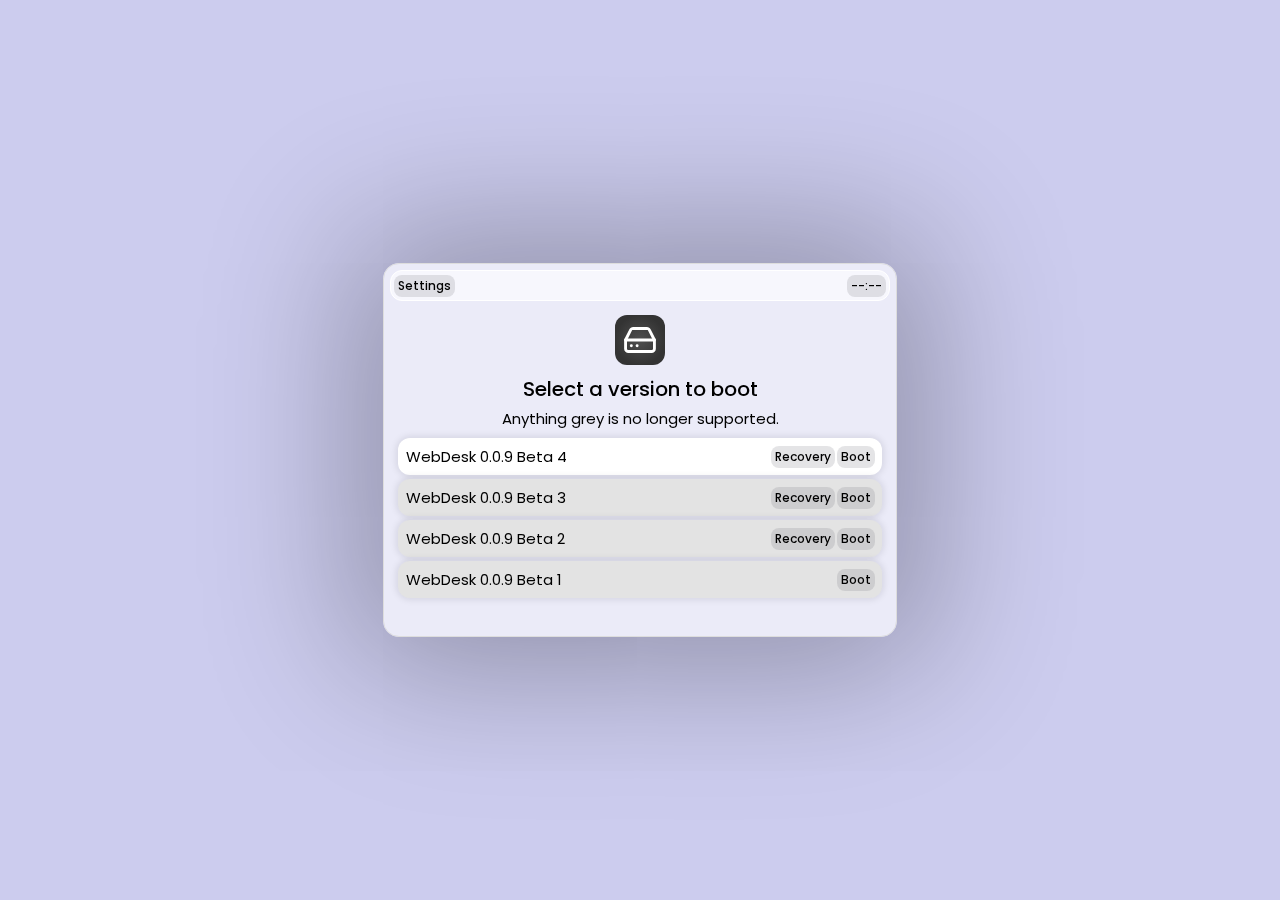
<file: index.html>
<!DOCTYPE html>
<html lang="en">

<head>
    <link rel="stylesheet" href="./assets/style.css">
    <meta charset="UTF-8">
    <meta name="viewport" content="width=device-width, initial-scale=1.0, user-scalable=no">
    <meta name="apple-mobile-web-app-capable" content="yes">
    <link rel="shortcut icon" href="./assets/img/favicon.png">
    <link rel="apple-touch-icon" href="./assets/img/noround.png">
    <title>WebDesk</title>
</head>
<script>
    var deskid;
    var setupd;
</script>
<style>
    :root {
        --accent: 120, 120, 130 !important;
    }

    .b2 {
        border-radius: 12px;
        box-sizing: border-box;
        width: 100%;
        padding: 6px;
        padding-left: 8px;
        background-color: #fff;
        display: flex;
        align-items: center;
        justify-content: space-between;
        margin-bottom: 4px;
        box-shadow: rgba(0, 0, 0, 0.1) 0px 0px 7.5px 1.5px;
    }

    .old {
        background-color: #e3e3e3;
    }

    @keyframes bootbg {
        0% {
            background-color: #000;
        }

        100% {
            background-color: #ccccee;
        }
    }

    body {
        animation: bootbg 0.9s;
        background-color: #ccccee;
    }

    #curtain {
        position: fixed;
        left: 0px; right: 0px; top: 0px; bottom: 0px;
        z-index: 99;
        background-color: #000;
        display: none;
    }
</style>

<body>
    <div id="setuparea">
        <div class="setupblur">

        </div>
        <div class="setupbox" style="width: 500px; height: 360px;">
            <div class="setupbar" id="setupbar1">
                <div class="tnav"><button class="b4" onclick="options();">Settings</button></div>
                <div class="title"><button class="time b4">--:--</button></div>
            </div>
            <div id="setup1" class="setb">
                <img src="./assets/img/icons/disk.svg" class="setupi"></img>
                <p class="h2">Select a version to boot</p>
                <p style="margin-bottom: 8px;">Anything grey is no longer supported.</p>
                <div class="b2">
                    <div class="tnav">WebDesk 0.0.9 Beta 4</div>
                    <div class="title"><button class="b4">Recovery</button><button class="b4"
                            onclick="op('https://webdesk-again.vercel.app');">Boot</button></div>
                </div>
                <div class="b2 old">
                    <div class="tnav">WebDesk 0.0.9 Beta 3</div>
                    <div class="title"><button class="b4">Recovery</button><button class="b4"
                            onclick="op('./webdesk.html');">Boot</button></div>
                </div>
                <div class="b2 old">
                    <div class="tnav">WebDesk 0.0.9 Beta 2</div>
                    <div class="title"><button class="b4"
                            onclick="op('https://webdesk-beta.vercel.app/rec.html');">Recovery</button><button
                            class="b4" onclick="op('https://webdesk-beta.vercel.app');">Boot</button></div>
                </div>
                <div class="b2 old">
                    <div class="tnav">WebDesk 0.0.9 Beta 1</div>
                    <div class="title"><button class="b4" onclick="op('https://betawebdesk.vercel.app');">Boot</button>
                    </div>
                </div>
            </div>
        </div>
    </div>
    <div id="curtain">

    </div>
</body>
<script>
    function op(src) {
        ui.show(document.getElementById('curtain'), 300);
        setTimeout(function () { window.location.href = src; }, 270);
        setTimeout(function () { ui.hide(document.getElementById('curtain'), 300); }, 700);
    }
</script>

</html>
<script src="./assets/lib/jq.js"></script>
<script src="./assets/lib/peer.js"></script>
<script src="./assets/code/core.js"></script>
<script src="./assets/code/wm.js"></script>
<script src="./assets/code/services.js"></script>
<script src="./assets/code/ui.js"></script>
<script src="./assets/code/fs.js"></script>
</file>
<file: assets/style.css>
:root {
    --sh1: #9999FF;
    --sh2: #bbbbff;
    --bg1: #eeeeff;
    --bg2: #ccccff;
    --accent: 60, 70, 235;
    --acc: var(--accent);
    --ui1: rgb(255, 255, 255, 0.6);
    --ui2: #ffffff;
    --ui3: #dddddd;
    --font: #000;
    --bl1: 12px;
    --bl2: 8px;
    --rad1: 16px;
    --rad2: 12px;
    --rad3: 8px;
    --fz1: 15px;
    --fz2: 12px;
}

#background {
    position: fixed;
    left: 0;
    right: 0;
    bottom: 0;
    top: 0;
    width: 100%;
    z-index: -2;
    height: 100%;
    background: linear-gradient(180deg, var(--bg2), var(--bg1));
}

@font-face {
    font-family: 'Poppins';
    src: url(./fonts/Poppins-Regular.ttf);
}

@font-face {
    font-family: 'PoppinsB';
    src: url(./fonts/Poppins-Bold.ttf);
}

@font-face {
    font-family: 'PoppinsM';
    src: url(./fonts/Poppins-Medium.ttf);
}

@font-face {
    font-family: 'MonoS';
    src: url(./fonts/mono.ttf);
}

body {
    background-color: #000;
    animation: fade 0.7s;
    color: var(--font);
    font-family: 'Poppins', Arial;
    text-align: center;
    font-size: var(--fz1);
}

.bold {
    font-family: "PoppinsB";
}

.med {
    font-family: "PoppinsM";
}

html,
body {
    overscroll-behavior: none;
}

button {
    cursor: pointer;
    font-family: 'PoppinsM', Arial;
    color: var(--font);
}

#fucked {
    position: fixed;
    left: 0px;
    top: 0px;
    bottom: 0px;
    right: 0px;
    background-color: #000;
    z-index: 9999;
    display: none;
}

.center {
    position: fixed;
    left: 50%;
    top: 50%;
    transform: translate(-50%, -50%);
}

@keyframes fade {
    0% {
        opacity: 0%;
    }

    10% {
        opacity: 0%;
    }

    100% {
        opacity: 100%;
    }
}

.setupi {
    width: 50px;
    height: 50px;
    border-radius: var(--rad2);
}

p {
    padding: 0px;
    margin: 3px;
    font-family: 'Poppins', Arial;
    font-size: var(--fz1);
}

@media (max-width:400px) {
    .setup {
        width: 85% !important;
    }

    .winb {
        width: 15px !important;
        height: 15px !important;
        margin-right: 9px;
    }

    @media (max-height:700px) {
        .setup {
            height: 80% !important;
        }
    }
}

.setupbox {
    position: fixed;
    transform: translate(-50%, -50%) scale(1.0);
    box-shadow: rgba(0, 0, 0, 0.3) 0px 0px 150px 30px;
    left: 50%;
    top: 50%;
    padding: 6px;
    border: 1px solid var(--ui3);
    background-color: var(--ui1);
    border-radius: var(--rad1);
    max-width: 85% !important;
    animation: setup 1.4s cubic-bezier(0.25, 1, 0.5, 1) forwards;
    width: 550px;
    height: 400px;
    overflow: auto !important;
    z-index: 4 !important;
}

.setb {
    padding: 8px;
    overflow: auto !important;
    padding-bottom: 25px;
}

.window {
    position: absolute;
    border-radius: var(--rad1);
    box-shadow: rgba(0, 0, 0, 0.3) 0px 0px 150px 30px;
    border: 1px solid var(--ui3);
    max-width: 85%;
    max-height: 90%;
    width: auto;
    height: auto;
    z-index: 5;
    background-color: var(--ui1);
    display: none;
    overflow: auto !important;
    -webkit-backdrop-filter: blur(var(--bl1));
    backdrop-filter: blur(var(--bl1));
}

.content {
    padding: 10px;
}

.tb {
    display: flex;
    align-items: center;
    justify-content: space-between;
    padding: 9px;
    padding-left: 11px;
    padding-right: 11px;
    background-color: var(--ui2);
    width: 100%;
    box-sizing: border-box;
    user-select: none;
    border-top-left-radius: 13px;
    border-top-right-radius: 13px;
    border-bottom: 1px solid var(--ui3);
    transition: 0.05s;
}

.tnav {
    display: flex;
    flex-grow: 1;
    align-items: center;
}

.title {
    flex-grow: 1;
    text-align: right;
    white-space: nowrap;
    text-overflow: ellipsis;
    margin-left: 2px;
}

.winb {
    width: 14px;
    height: 14px;
    border: 2px solid rgba(0, 0, 0, 0) important;
    margin-right: 7px;
    border-radius: 50%;
    background-color: rgba(127, 127, 127, 0.5);
    display: flex;
    align-items: center;
    justify-content: center;
    cursor: pointer;
    transition: background-color 0.3s ease;
}

.winb:active {
    opacity: 75%;
}

.red {
    background-color: rgb(255, 59, 48);
}

.yel {
    background-color: rgb(255, 204, 0);
}

.gre {
    background-color: rgb(52, 199, 89);
}

.setupbar {
    width: 100%;
    border: 1px solid var(--ui2);
    box-sizing: border-box;
    display: flex;
    align-items: center;
    justify-content: space-between;
    padding: 2px;
    border-radius: var(--rad2);
    text-align: left;
    margin-bottom: 6px;
    background-color: var(--ui1);
}

.title {
    flex-grow: 1;
    text-align: right;
    overflow: hidden;
    white-space: nowrap;
    text-overflow: ellipsis;
}

.tnav {
    display: flex;
}

@keyframes setup {
    0% {
        transform: translate(-50%, -50%) scale(0.1);
    }

    20% {
        transform: translate(-50%, -50%) scale(0.1);
    }

    100% {
        transform: translate(-50%, -50%) scale(1);
    }
}

.h2 {
    font-size: 20px;
    font-family: 'PoppinsM', Arial;
}

.b2 {
    width: 100%;
    box-sizing: border-box;
}

.b1 {
    background-color: rgba(var(--acc), 0.25);
    border-radius: var(--rad2);
    font-size: var(--fz1);
    padding: 5px 8px;
    margin: 1px;
    transition: 0.08s ease-in-out;
    cursor: pointer;
    border: 1px solid transparent;
}

.b1:hover {
    background-color: rgba(var(--acc), 0.35);
    border: 1px solid rgba(var(--acc), 0.6);
    box-shadow: rgba(0, 0, 0, 0.2) 0px 0px 20px 4px;
}

.b1:active {
    transform: scale(0.88);
    background-color: rgba(var(--acc), 0.15);
}

.b4 {
    padding: 1px 3px;
    border-radius: 8px;
    background-color: rgba(var(--accent), 0.2);
    font-size: var(--fz2);
    border: 1px solid transparent;
    cursor: pointer;
    transition: all 0.05s ease-in-out;
    margin: 1px;
}

.b4:hover {
    border: 1px solid rgba(var(--accent), 0.35);
}

.b4:active {
    background-color: rgba(var(--accent), 0.35);
    border-color: rgba(var(--accent), 0.8);
    transform: scale(0.90);
    box-shadow: 0 6px 12px rgba(0, 0, 0, 0.2);
}

.hide {
    display: none;
}

@media (max-width:1030px) {

    .circle,
    .circle2 {
        width: 35vw !important;
        height: 35vw !important;
    }

    .circle {
        left: -13vw;
        top: -13vw;
    }

    .circle2 {
        bottom: -13vw;
        right: -13vw;
    }

    @keyframes circle2 {
        0% {
            right: -60vw;
            bottom: -60vw;
        }

        100% {
            right: -13vw;
            bottom: -13vw;
        }
    }

    @keyframes circle {
        0% {
            left: -60vw;
            top: -60vw;
        }

        100% {
            left: -13vw;
            top: -13vw;
        }
    }
}

@media (max-width:600px) {

    .circle,
    .circle2 {
        width: 50vw !important;
        height: 50vw !important;
    }

    .circle {
        left: -17vw;
        top: -17vw;
    }

    .circle2 {
        bottom: -17vw;
        right: -17vw;
    }

    @keyframes circle2 {
        0% {
            right: -60vw;
            bottom: -60vw;
        }

        100% {
            right: -17vw;
            bottom: -17vw;
        }
    }

    @keyframes circle {
        0% {
            left: -60vw;
            top: -60vw;
        }

        100% {
            left: -17vw;
            top: -17vw;
        }
    }
}

@media (min-width: 1030px) {

    .circle,
    .circle2 {
        width: 24vw;
        height: 24vw;
    }

    .circle {
        left: -10vw;
        top: -10vw;
    }

    .circle2 {
        right: -10vw;
        bottom: -10vw;
    }

    @keyframes circle {
        0% {
            left: -38vw;
            top: -38vw;
        }

        100% {
            left: -10vw;
            top: -10vw;
        }
    }

    @keyframes circle2 {
        0% {
            right: -38vw;
            bottom: -38vw;
        }

        100% {
            right: -10vw;
            bottom: -10vw;
        }
    }
}

.circle {
    position: fixed;
    background: linear-gradient(45deg, var(--sh1), var(--sh2));
    border-radius: 50%;
    z-index: 0;
    box-shadow: var(--sh2) 0px 0px 300px 60px;
    animation: circle 1.3s;
}

.circle2 {
    position: fixed;
    background: linear-gradient(45deg, var(--sh1), var(--sh2));
    border-radius: 50%;
    z-index: 0;
    box-shadow: var(--sh1) 0px 0px 300px 60px;
    animation: circle2 1.3s;
}

.i1 {
    padding: 5px 7px;
    border-radius: var(--rad2);
    border: 2px solid rgba(var(--accent), 0.4);
    background-color: rgba(var(--accent), 0.2);
    font-size: var(--fz1);
    color: var(--fontc);
    width: 100%;
    box-sizing: border-box;
    font-family: 'PoppinsM', Arial;
    margin-bottom: 2px;
    transition: 0.05s;
    outline: none;
}

.i1:focus {
    background-color: rgba(var(--accent), 0.35);
}

#notif {
    position: fixed;
    top: 10px;
    right: 10px;
    bottom: 50px;
    width: 250px;
    overflow-x: visible;
    overflow-y: auto !important;
}

.notif {
    width: 100%;
    box-sizing: border-box;
    background-color: var(--ui1);
    border: 1px solid var(--ui3);
    padding: 8px;
    border-radius: var(--rad1);
    margin-bottom: 5px;
    animation: notif 0.3s;
    cursor: pointer;
    text-align: left;
    -webkit-backdrop-filter: blur(var(--bl1));
    backdrop-filter: blur(var(--bl1));
}

.notif2 {
    width: 100%;
    box-sizing: border-box;
    border: 1px solid var(--bordercolor);
    padding: 7px;
    border-radius: var(--rad2);
    margin-bottom: 2px;
    font-size: var(--fz2) !important;
    cursor: pointer;
    -webkit-backdrop-filter: blur(var(--bl1));
    backdrop-filter: blur(var(--bl1));
}

@keyframes notif {
    0% {
        right: -270px;
        opacity: 0%;
    }

    100% {
        opacity: 100%;
        right: 0px;
    }
}

.list {
    padding: 7px;
    background-color: var(--ui2);
    border-radius: var(--rad2);
    width: 100%;
    box-sizing: border-box;
    margin-bottom: 5px;
}

.rb {
    background-color: rgba(230, 30, 30, 0.5);
}

.taskbar {
    position: fixed;
    display: flex;
    align-items: center;
    justify-content: flex-start;
    left: 5px;
    bottom: 5px;
    right: 5px;
    border-radius: var(--rad1);
    padding: 4px;
    border: 1px solid var(--ui2);
    background-color: var(--ui1);
    box-shadow: rgba(0, 0, 0, 0.3) 0px 0px 75px 15px;
    animation: tb 1.0s cubic-bezier(0.25, 1, 0.5, 1) forwards;
    backdrop-filter: blur(var(--bl2));
    -webkit-backdrop-filter: blur(var(--bl2));
    z-index: 3;
    overflow-x: auto;
    white-space: nowrap;
}


@keyframes tb {
    0% {
        bottom: -120px;
    }

    70% {
        bottom: 12px;
    }

    100% {
        bottom: 4px;
    }
}

.cm {
    position: fixed;
    left: 50%;
    top: 50%;
    padding: 12px;
    border-radius: var(--rad2);
    background-color: var(--ui2);
    border: 1px solid var(--ui3);
    transform: translate(-50%, -50%);
    box-shadow: rgba(0, 0, 0, 0.3) 0px 0px 75px 15px;
    z-index: 10;
}

.tbmenu {
    position: fixed;
    border-radius: var(--rad1);
    border: 1px solid var(--ui2);
    background-color: var(--ui1);
    box-shadow: rgba(0, 0, 0, 0.15) 0px 0px 75px 15px;
    backdrop-filter: blur(var(--bl2));
    -webkit-backdrop-filter: blur(var(--bl2));
    padding: 4px;
    max-width: 80%;
    max-height: 80%;
    height: auto;
    left: 5px;
    z-index: 4;
}

.flist {
    background-color: transparent;
    font: var(--font);
    padding: 4px;
    border: none;
    border-radius: 9px;
    font-family: 'PoppinsB', Arial;
}

.flist:hover {
    background-color: var(--ui2);
}

.width {
    width: 100%;
    box-sizing: border-box;
    font-family: 'Poppins', Arial !important;
}

.flists {
    background-color: transparent;
    font: var(--font);
    padding: 1px;
    border: none;
    border-radius: 9px;
    font-family: 'PoppinsB', Arial;
}
</file>
